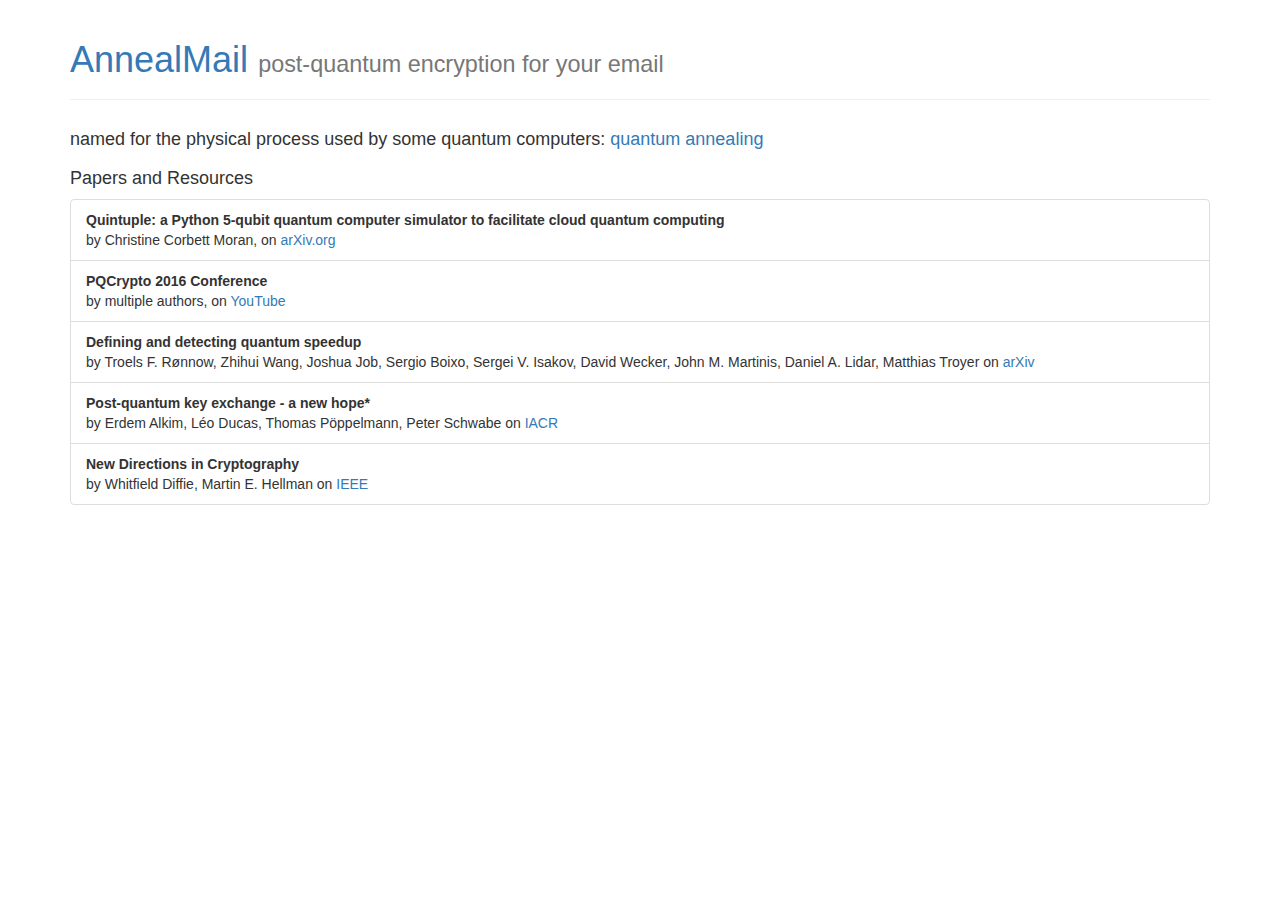
<file: papers.html>
<!DOCTYPE html>
<html>
  <head>
    <meta charset="utf-8"/>
    <meta name="viewport" content="width=device-width, initial-scale=1"/>
    <meta name="og:title" content="AnnealMail - hide email from Quantum Computers"/>
    <meta name="og:description" content="An experimental fork of Enigmail that uses algorithms that foil quantum computing."/>

    <title>AnnealMail</title>
    <link rel="stylesheet" type="text/css" href="/css/bootstrap.min.css"/>
    <link rel="stylesheet" type="text/css" href="/css/style.css"/>
  </head>
  <body>
    <div class="container">
      <div class="row">
        <div class="col-sm-12">
          <div class="page-header">
            <h1>
              <a href="/">AnnealMail</a>
              <small>post-quantum encryption for your email</small>
            </h1>
          </div>
        </div>
      </div>
      <div class="row explainer">
        <div class="col-sm-12">
          <h4>
            named for the physical process used by some quantum computers:
            <a href="https://en.wikipedia.org/wiki/Quantum_annealing">quantum annealing</a>
          </h4>
        </div>
      </div>
      <div class="row">
        <div class="col-sm-12">
          <h4>Papers and Resources</h4>
          <ul class="list-group">
            <li class="list-group-item">
              <strong>Quintuple: a Python 5-qubit quantum computer simulator to facilitate cloud quantum computing</strong>
              <br/>
              by Christine Corbett Moran, on <a href="https://arxiv.org/abs/1606.09225">arXiv.org</a>
            </li>
            <li class="list-group-item">
              <strong>PQCrypto 2016 Conference</strong>
              <br/>
              by multiple authors, on <a href="https://www.youtube.com/channel/UCwasthzAZxwkhm3gaLuf9TA/videos">YouTube</a>
            </li>
            <li class="list-group-item">
              <strong>Defining and detecting quantum speedup</strong>
              <br/>
              by Troels F. Rønnow, Zhihui Wang, Joshua Job, Sergio Boixo, Sergei V. Isakov, David Wecker, John M. Martinis, Daniel A. Lidar, Matthias Troyer on <a href="https://arxiv.org/abs/1401.2910">arXiv</a>
            </li>
            <li class="list-group-item">
              <strong>Post-quantum key exchange - a new hope*</strong>
              <br/>
              by Erdem Alkim, Léo Ducas, Thomas Pöppelmann, Peter Schwabe on <a href="https://eprint.iacr.org/2015/1092.pdf">IACR</a>
            </li>
            <li class="list-group-item">
              <strong>New Directions in Cryptography</strong>
              <br/>
              by Whitfield Diffie, Martin E. Hellman on <a href="https://www-ee.stanford.edu/~hellman/publications/24.pdf">IEEE</a>
            </li>
          </ul>
        </div>
      </div>
    </div>
  </body>
</html>
</file>
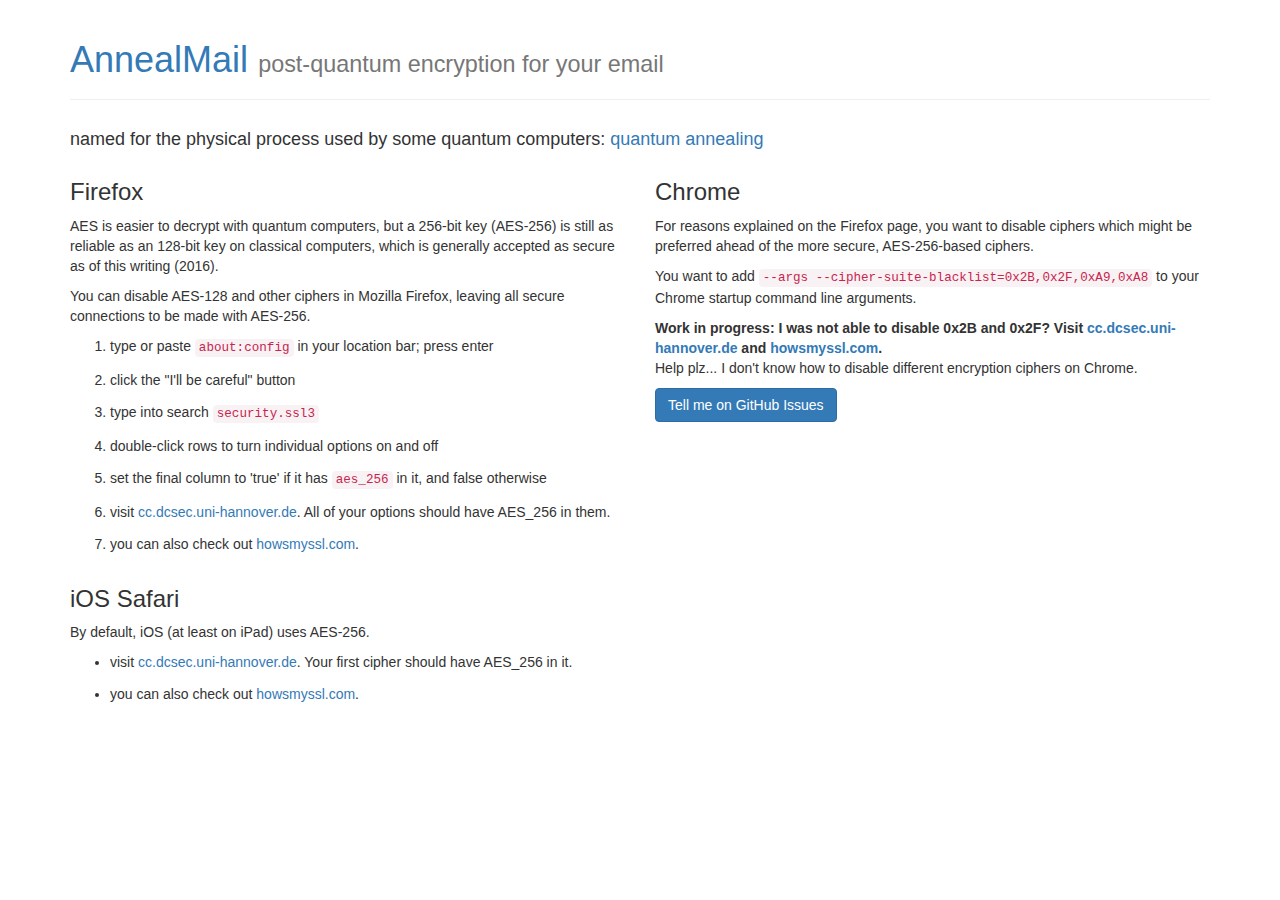
<file: start.html>
<!DOCTYPE html>
<html>
  <head>
    <meta charset="utf-8"/>
    <meta name="viewport" content="width=device-width, initial-scale=1"/>
    <meta name="og:title" content="AnnealMail - hide email from Quantum Computers"/>
    <meta name="og:description" content="An experimental fork of Enigmail that uses algorithms that foil quantum computing."/>

    <title>AnnealMail</title>
    <link rel="stylesheet" type="text/css" href="/css/bootstrap.min.css"/>
    <link rel="stylesheet" type="text/css" href="/css/style.css"/>
  </head>
  <body>
    <div class="container">
      <div class="row">
        <div class="col-sm-12">
          <div class="page-header">
            <h1>
              <a href="/">AnnealMail</a>
              <small>post-quantum encryption for your email</small>
            </h1>
          </div>
        </div>
      </div>
      <div class="row explainer">
        <div class="col-sm-12">
          <h4>
            named for the physical process used by some quantum computers:
            <a href="https://en.wikipedia.org/wiki/Quantum_annealing">quantum annealing</a>
          </h4>
        </div>
      </div>
      <div class="row">
        <div class="col-sm-6">
          <h3>Firefox</h3>
          <p>AES is easier to decrypt with quantum computers, but a 256-bit key (AES-256) is still as reliable
          as an 128-bit key on classical computers, which is generally accepted as secure as of this writing (2016).</p>
          <p>You can disable AES-128 and other ciphers in Mozilla Firefox, leaving all secure connections to be made with AES-256.</p>
          <ol>
            <li>type or paste <code>about:config</code> in your location bar; press enter</li>
            <li>click the "I'll be careful" button</li>
            <li>type into search <code>security.ssl3</code></li>
            <li>double-click rows to turn individual options on and off</li>
            <li>set the final column to 'true' if it has <code>aes_256</code> in it, and false otherwise</li>
            <li>visit <a href="https://cc.dcsec.uni-hannover.de/">cc.dcsec.uni-hannover.de</a>. All of your options should have AES_256 in them.</li>
            <li>you can also check out <a href="https://howsmyssl.com/">howsmyssl.com</a>.</li>
          </ol>
        </div>
        <div class="col-sm-6">
          <h3>Chrome</h3>
          <p>For reasons explained on the Firefox page, you want to disable ciphers which might be preferred ahead of the more secure, AES-256-based ciphers.</p>
          <p>You want to add <code>--args --cipher-suite-blacklist=0x2B,0x2F,0xA9,0xA8</code> to your Chrome startup command line arguments.</p>
          <strong>Work in progress: I was not able to disable 0x2B and 0x2F? Visit <a href="https://cc.dcsec.uni-hannover.de/">cc.dcsec.uni-hannover.de</a> and <a href="https://howsmyssl.com/">howsmyssl.com</a>.</strong>
          <p>Help plz... I don't know how to disable different encryption ciphers on Chrome.</p>
          <a class="btn btn-primary" href="https://github.com/mapmeld/annealmail/issues">
            Tell me on GitHub Issues
          </a>
        </div>
      </div>
      <div class="row">
        <div class="col-sm-6">
          <h3>iOS Safari</h3>
          <p>By default, iOS (at least on iPad) uses AES-256.</p>
          <ul>
            <li>visit <a href="https://cc.dcsec.uni-hannover.de/">cc.dcsec.uni-hannover.de</a>. Your first cipher should have AES_256 in it.</li>
            <li>you can also check out <a href="https://howsmyssl.com/">howsmyssl.com</a>.</li>
          </ul>
        </div>
      </div>
    </div>
  </body>
</html>
</file>
<file: css/style.css>
.explainer h4 {
}

li {
  margin-bottom: 12px;
}

@media (max-width: 800px) {
  .explainer h4 {
    text-align: left;
  }

  h1 small {
    display: block;
  }
}
</file>
